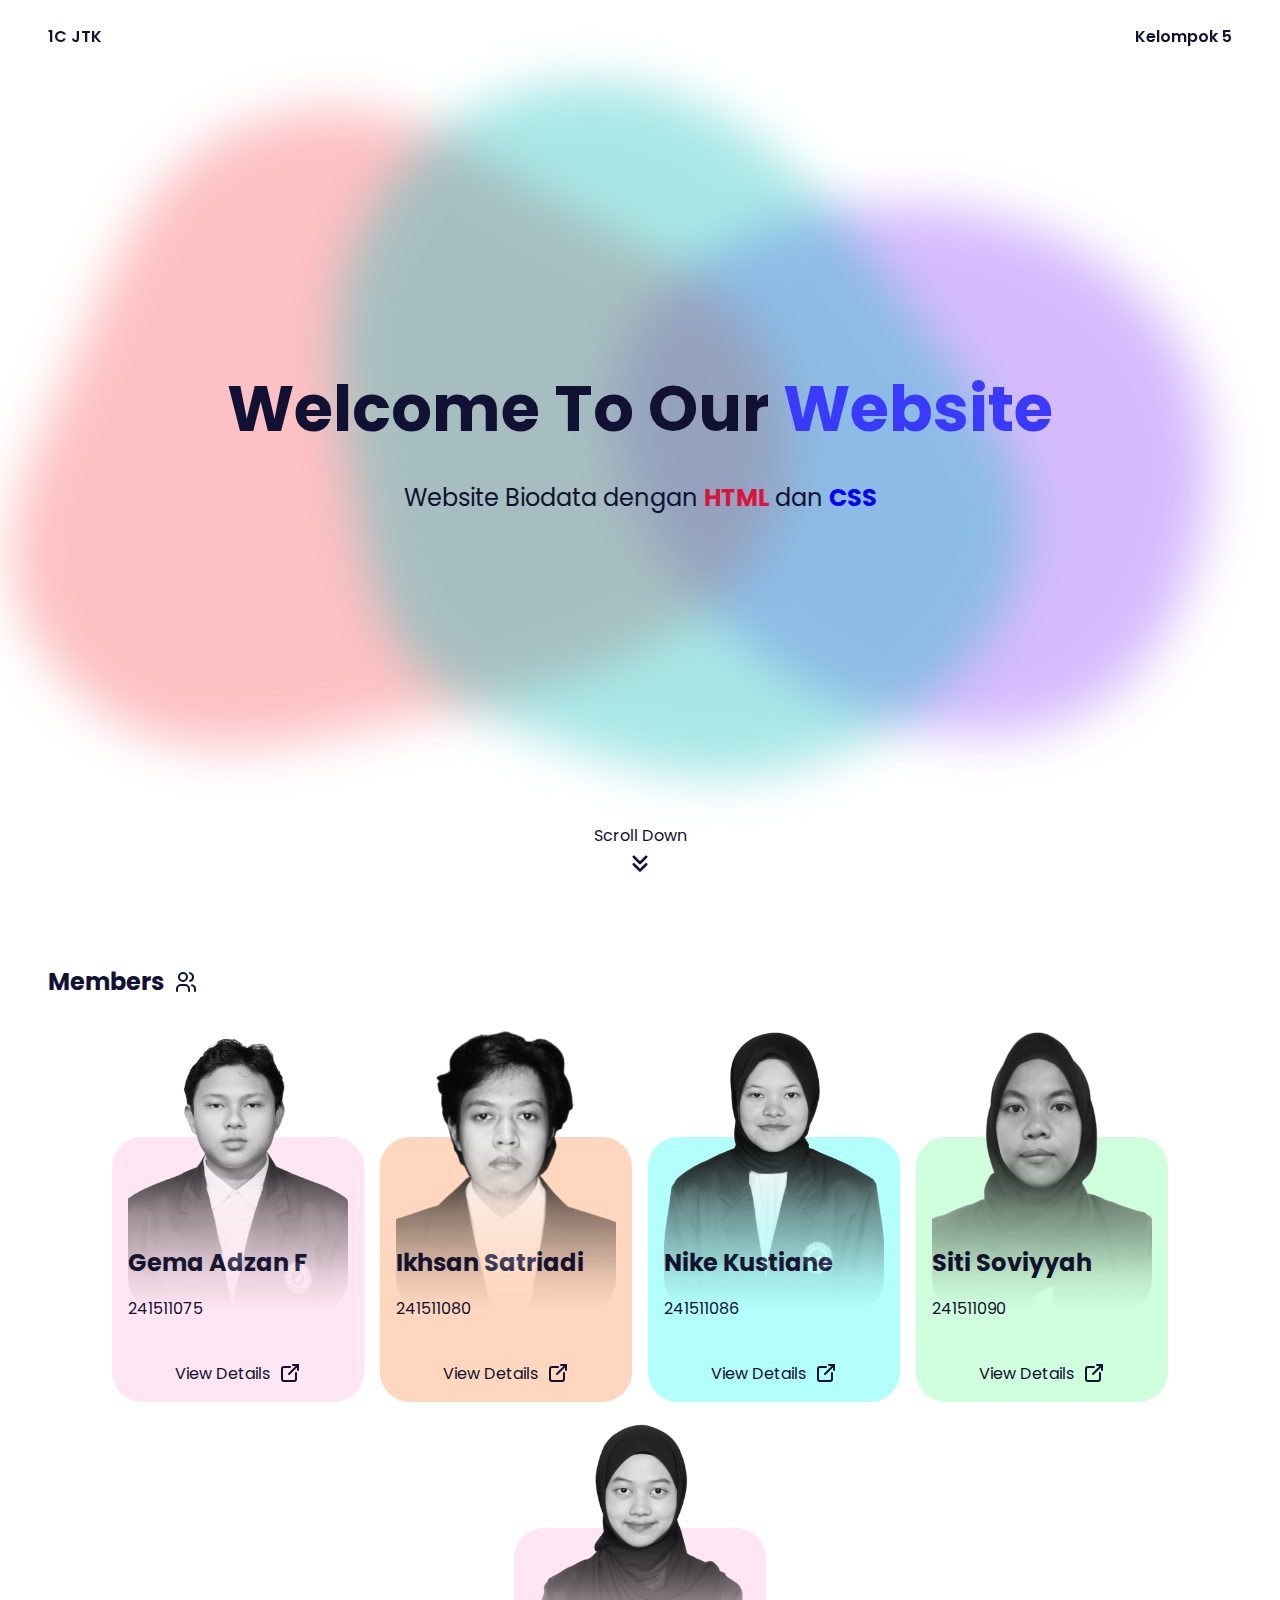
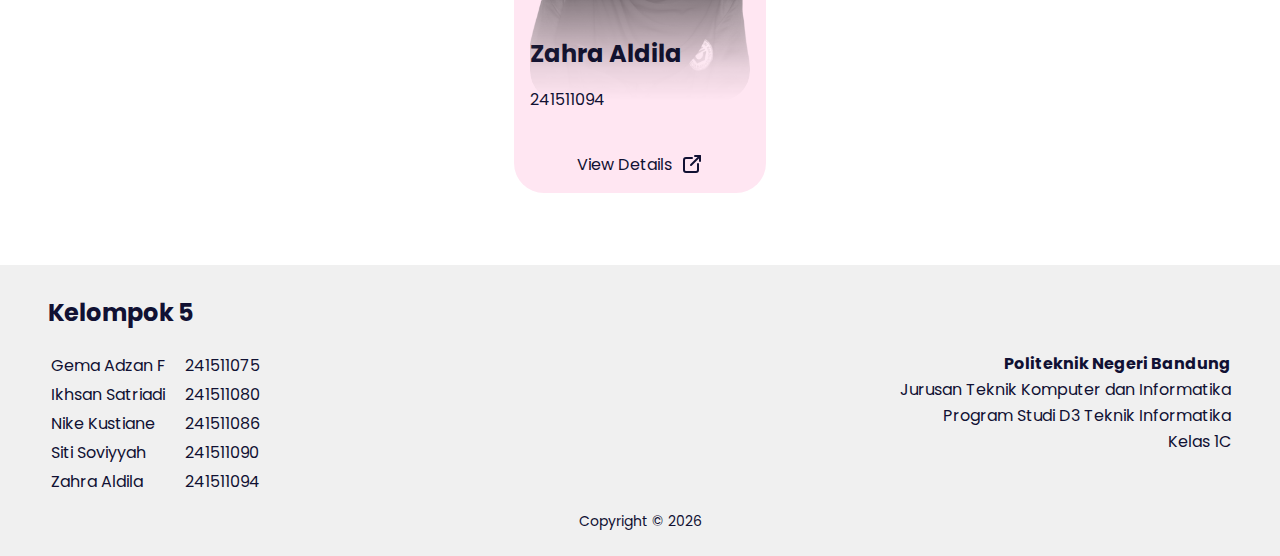
<file: index.html>
<!DOCTYPE html>
<html lang="en">

<head>
  <meta charset="UTF-8">
  <meta name="viewport" content="width=device-width, initial-scale=1.0">

  <link rel="preconnect" href="https://fonts.googleapis.com">
  <link rel="preconnect" href="https://fonts.gstatic.com" crossorigin>
  <link href="https://fonts.googleapis.com/css2?family=Poppins:ital,wght@0,100;0,200;0,300;0,400;0,500;0,600;0,700;0,800;0,900;1,100;1,200;1,300;1,400;1,500;1,600;1,700;1,800;1,900&display=swap"
    rel="stylesheet">

  <title>Home | Kelompok 5</title>
  <link rel="stylesheet" href="./assets/style.css">
</head>

<body>
  <header>
    <div class="header-left">
      <a href="#">
      </a>
      <p>1C JTK</p>
    </div>
    <div class="header-right">
      <p>Kelompok 5</p>
    </div>
  </header>

  <main>
    <section>
      <div class="hero-container">
        <div class="hero-background">
          <svg viewBox="0 0 200 200" style="transform: translateX(20vw);" xmlns="http://www.w3.org/2000/svg">
            <path fill="#8A3FFC" d="M66,-16.8C75.4,7.5,65.9,42.5,45.1,56.3C24.3,70,-7.8,62.4,-30.8,45.1C-53.9,27.7,-68,0.5,-61.3,-20C-54.7,-40.5,-27.3,-54.4,0.5,-54.5C28.3,-54.7,56.6,-41.1,66,-16.8Z"
              transform="translate(100 100)" />
          </svg>
          <svg viewBox="0 0 200 200" style="transform: translateX(-20vw);" xmlns="http://www.w3.org/2000/svg">
            <path fill="#FA4D56"
              d="M41.1,-53.8C56.7,-45.2,75.1,-37.8,83.8,-24.1C92.6,-10.4,91.7,9.6,82.6,23.5C73.5,37.5,56.1,45.4,41,50.5C25.8,55.6,12.9,57.9,-2.3,61.1C-17.6,64.4,-35.2,68.6,-50.8,63.6C-66.3,58.6,-79.8,44.4,-82.1,28.7C-84.4,13,-75.5,-4.3,-68.4,-20.9C-61.2,-37.5,-55.7,-53.4,-44.6,-63.4C-33.5,-73.4,-16.8,-77.5,-2,-74.8C12.8,-72,25.5,-62.3,41.1,-53.8Z"
              transform="translate(100 100)" />
          </svg>
          <svg viewBox="0 0 200 200" xmlns="http://www.w3.org/2000/svg">
            <path fill="#08BDBA"
              d="M36.5,-60.1C46.8,-50.2,54.2,-39.2,63.7,-26.7C73.2,-14.1,84.8,-0.1,85.8,14.3C86.8,28.8,77.3,43.8,65.1,54.4C52.8,65,37.8,71.2,23.3,72.3C8.8,73.4,-5.2,69.3,-18.5,64.7C-31.8,60,-44.4,54.7,-51.7,45.3C-59,36,-61,22.5,-63.5,8.8C-65.9,-4.9,-68.9,-18.8,-66.5,-33.1C-64.2,-47.3,-56.6,-61.7,-44.6,-70.8C-32.7,-79.9,-16.3,-83.6,-1.6,-81.1C13.1,-78.6,26.3,-70,36.5,-60.1Z"
              transform="translate(100 100)" />
          </svg>
        </div>
        <div class="hero-foreground">
          <h1 class="hero-title">Welcome To Our <span style="color: rgb(57, 57, 255);">Website</span></h1>
          <p class="hero-subtitle">
            Website Biodata dengan <strong style="color: crimson;">HTML</strong> dan <strong style="color: blue;">CSS</strong>
          </p>
        </div>
        <div class="hero-bottom">
          Scroll Down
          <svg xmlns="http://www.w3.org/2000/svg" width="30" height="30" viewBox="0 0 24 24" fill="none" stroke="currentColor" stroke-width="2" stroke-linecap="round" stroke-linejoin="round"
            class="icon icon-tabler icons-tabler-outline icon-tabler-chevrons-down">
            <path stroke="none" d="M0 0h24v24H0z" fill="none" />
            <path d="M7 7l5 5l5 -5" />
            <path d="M7 13l5 5l5 -5" />
          </svg>
        </div>
      </div>
    </section>

    <article class="members">
      <h2 style="display: flex; align-items: center; gap: 10px;">
        Members
        <svg xmlns="http://www.w3.org/2000/svg" width="24" height="24" viewBox="0 0 24 24" fill="none" stroke="currentColor" stroke-width="2" stroke-linecap="round" stroke-linejoin="round"
          class="icon icon-tabler icons-tabler-outline icon-tabler-users">
          <path stroke="none" d="M0 0h24v24H0z" fill="none" />
          <path d="M9 7m-4 0a4 4 0 1 0 8 0a4 4 0 1 0 -8 0" />
          <path d="M3 21v-2a4 4 0 0 1 4 -4h4a4 4 0 0 1 4 4v2" />
          <path d="M16 3.13a4 4 0 0 1 0 7.75" />
          <path d="M21 21v-2a4 4 0 0 0 -3 -3.85" />
        </svg>
      </h2>
      <div class="card-container">
        <a href="./pages/gema/index.html" target="_blank">
          <div class="card">
            <div class="container-foto">
              <div class="foto-box">
                <img class="foto" src="assets/images/1.png" alt="Gema">
              </div>
            </div>
            <div class="card-text">
              <h3>Gema Adzan F</h3>
              <p>241511075</p>
            </div>
            <div class="card-bottom">
              View Details
              <svg xmlns="http://www.w3.org/2000/svg" width="24" height="24" viewBox="0 0 24 24" fill="none" stroke="currentColor" stroke-width="2" stroke-linecap="round" stroke-linejoin="round"
                class="icon icon-tabler icons-tabler-outline icon-tabler-external-link">
                <path stroke="none" d="M0 0h24v24H0z" fill="none" />
                <path d="M12 6h-6a2 2 0 0 0 -2 2v10a2 2 0 0 0 2 2h10a2 2 0 0 0 2 -2v-6" />
                <path d="M11 13l9 -9" />
                <path d="M15 4h5v5" />
              </svg>
            </div>
          </div>
        </a>
        <a href="./pages/ikhsan/index.html" target="_blank">
          <div class="card">
            <div class="container-foto">
              <div class="foto-box">
                <img class="foto" src="assets/images/2.png" alt="Gema">
              </div>
            </div>
            <div class="card-text">
              <h3>Ikhsan Satriadi</h3>
              <p>241511080</p>
            </div>
            <div class="card-bottom">
              View Details
              <svg xmlns="http://www.w3.org/2000/svg" width="24" height="24" viewBox="0 0 24 24" fill="none" stroke="currentColor" stroke-width="2" stroke-linecap="round" stroke-linejoin="round"
                class="icon icon-tabler icons-tabler-outline icon-tabler-external-link">
                <path stroke="none" d="M0 0h24v24H0z" fill="none" />
                <path d="M12 6h-6a2 2 0 0 0 -2 2v10a2 2 0 0 0 2 2h10a2 2 0 0 0 2 -2v-6" />
                <path d="M11 13l9 -9" />
                <path d="M15 4h5v5" />
              </svg>
            </div>
          </div>
        </a>
        <a href="./pages/nike/index.html" target="_blank">
          <div class="card">
            <div class="container-foto">
              <div class="foto-box">
                <img class="foto" src="assets/images/3.png" alt="Gema">
              </div>
            </div>
            <div class="card-text">
              <h3>Nike Kustiane</h3>
              <p>241511086</p>
            </div>
            <div class="card-bottom">
              View Details
              <svg xmlns="http://www.w3.org/2000/svg" width="24" height="24" viewBox="0 0 24 24" fill="none" stroke="currentColor" stroke-width="2" stroke-linecap="round" stroke-linejoin="round"
                class="icon icon-tabler icons-tabler-outline icon-tabler-external-link">
                <path stroke="none" d="M0 0h24v24H0z" fill="none" />
                <path d="M12 6h-6a2 2 0 0 0 -2 2v10a2 2 0 0 0 2 2h10a2 2 0 0 0 2 -2v-6" />
                <path d="M11 13l9 -9" />
                <path d="M15 4h5v5" />
              </svg>
            </div>
          </div>
        </a>
        <a href="./pages/siti/index.html" target="_blank">
          <div class="card">
            <div class="container-foto">
              <div class="foto-box">
                <img class="foto" src="assets/images/4.png" alt="Gema">
              </div>
            </div>
            <div class="card-text">
              <h3>Siti Soviyyah</h3>
              <p>241511090</p>
            </div>
            <div class="card-bottom">
              View Details
              <svg xmlns="http://www.w3.org/2000/svg" width="24" height="24" viewBox="0 0 24 24" fill="none" stroke="currentColor" stroke-width="2" stroke-linecap="round" stroke-linejoin="round"
                class="icon icon-tabler icons-tabler-outline icon-tabler-external-link">
                <path stroke="none" d="M0 0h24v24H0z" fill="none" />
                <path d="M12 6h-6a2 2 0 0 0 -2 2v10a2 2 0 0 0 2 2h10a2 2 0 0 0 2 -2v-6" />
                <path d="M11 13l9 -9" />
                <path d="M15 4h5v5" />
              </svg>
            </div>
          </div>
        </a>
        <a href="./pages/zahra/index.html" target="_blank">
          <div class="card">
            <div class="container-foto">
              <div class="foto-box">
                <img class="foto" src="assets/images/5.png" alt="Gema">
              </div>
            </div>
            <div class="card-text">
              <h3>Zahra Aldila</h3>
              <p>241511094</p>
            </div>
            <div class="card-bottom">
              View Details
              <svg xmlns="http://www.w3.org/2000/svg" width="24" height="24" viewBox="0 0 24 24" fill="none" stroke="currentColor" stroke-width="2" stroke-linecap="round" stroke-linejoin="round"
                class="icon icon-tabler icons-tabler-outline icon-tabler-external-link">
                <path stroke="none" d="M0 0h24v24H0z" fill="none" />
                <path d="M12 6h-6a2 2 0 0 0 -2 2v10a2 2 0 0 0 2 2h10a2 2 0 0 0 2 -2v-6" />
                <path d="M11 13l9 -9" />
                <path d="M15 4h5v5" />
              </svg>
            </div>
          </div>
        </a>
      </div>
    </article>
  </main>

  <footer>
    <div class="footer-top">
      <h2>Kelompok 5</h2>
    </div>
    <div class="footer-body">
      <div class="footer-left">
        <table>
          <tr>
            <td>Gema Adzan F</td>
            <td>241511075</td>
          </tr>
          <tr>
            <td>Ikhsan Satriadi</td>
            <td>241511080</td>
          </tr>
          <tr>
            <td>Nike Kustiane</td>
            <td>241511086</td>
          </tr>
          <tr>
            <td>Siti Soviyyah</td>
            <td>241511090</td>
          </tr>
          <tr>
            <td>Zahra Aldila</td>
            <td>241511094</td>
          </tr>
        </table>
      </div>
      <div class="footer-right">
        <h4>Politeknik Negeri Bandung</h4>
        <p>Jurusan Teknik Komputer dan Informatika</p>
        <p>Program Studi D3 Teknik Informatika</p>
        <p>Kelas 1C</p>
      </div>
    </div>
    <div class="footer-bottom">
      <p>Copyright &copy; <span id="year"></span></p>
    </div>
  </footer>

  <script>
    const date = new Date();
    const year = date.getFullYear();
    document.getElementById("year").textContent = year;
  </script>
</body>

</html>
</file>
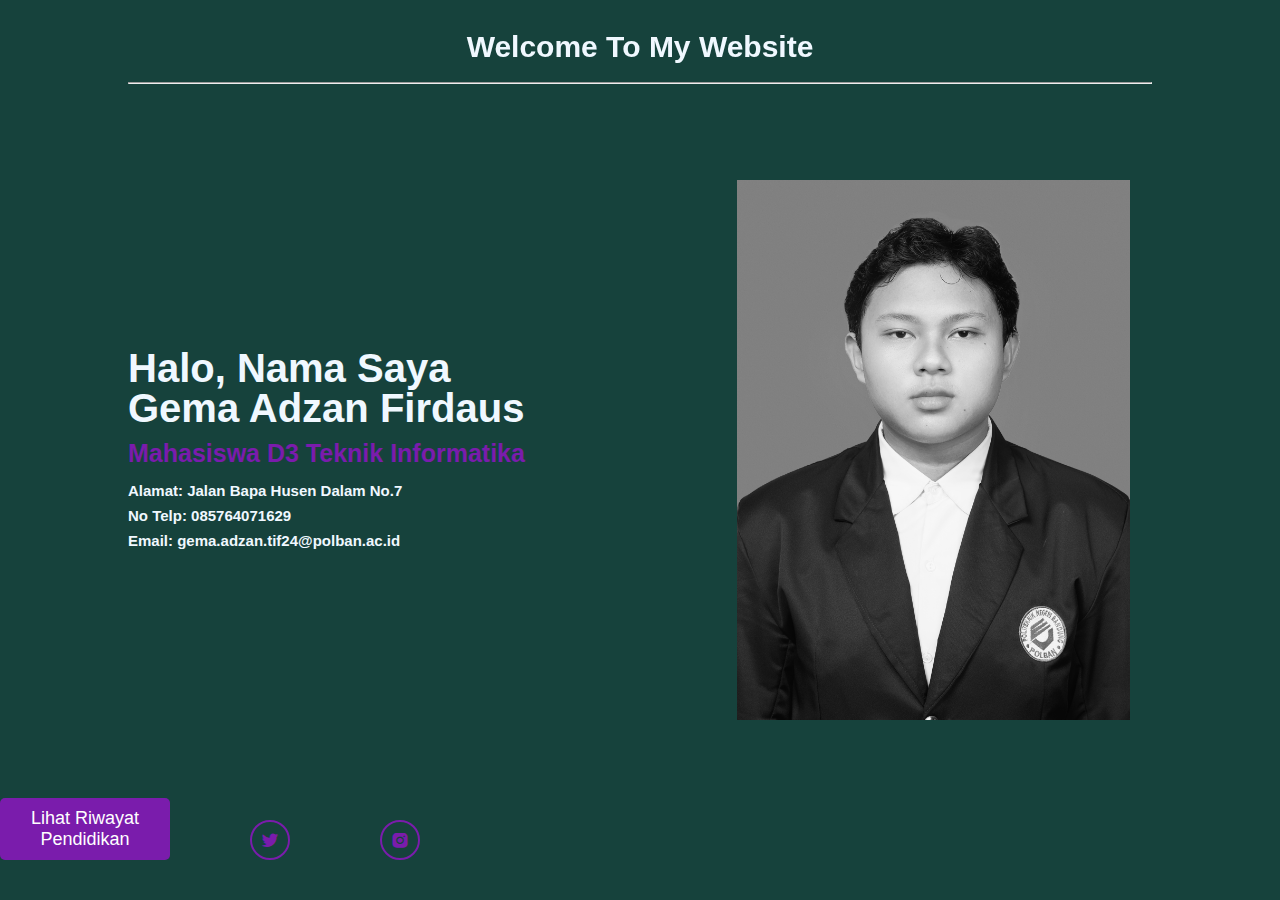
<file: pages/gema/index.html>
<!DOCTYPE html>
<html lang="en">
<head>
    <meta charset="UTF-8">
    <meta name="viewport" content="width=device-width, initial-scale=1.0">
    <title>Biodata</title>
    <link rel="stylesheet" href="style.css">
    <link href="https://unpkg.com/boxicons@2.1.4/css/boxicons.min.css" rel="stylesheet">
</head>

<body>
    <header class="header">
        <div class="judul"> Welcome To My Website</div>
        <br>
        <hr>
    </header>

    <section class="about-me">
        <div class="me">
            <h1>Halo, Nama Saya Gema Adzan Firdaus</h1>
            <h3>Mahasiswa D3 Teknik Informatika</h3>
            <h4>Alamat: Jalan Bapa Husen Dalam No.7 </h4>
            <h4>No Telp: 085764071629</h4>
            <h4>Email: gema.adzan.tif24@polban.ac.id</h4>
        </div>
        <div class="contact">
            <a href="https://x.com/risolpedasss"><i class='bx bxl-twitter'></i></a>
            <a href="https://www.instagram.com/gemafrd14/profilecard/?igshid=MTBqZm11dXd2bTZ6Nw=="><i class='bx bxl-instagram-alt'></i></a>
        </div>
        <div class="Fotodiri">
            <img src="Fotodiri.jpg" alt="Gambar" class="foto">
        </div>
    </section>

    <section class="riwayat-pendidikan">
        <a href="riwayatpendidikan.html">
            <button class="riwayat">Lihat Riwayat Pendidikan</button>
        </a>
    </section>

</body>
</html>
</file>
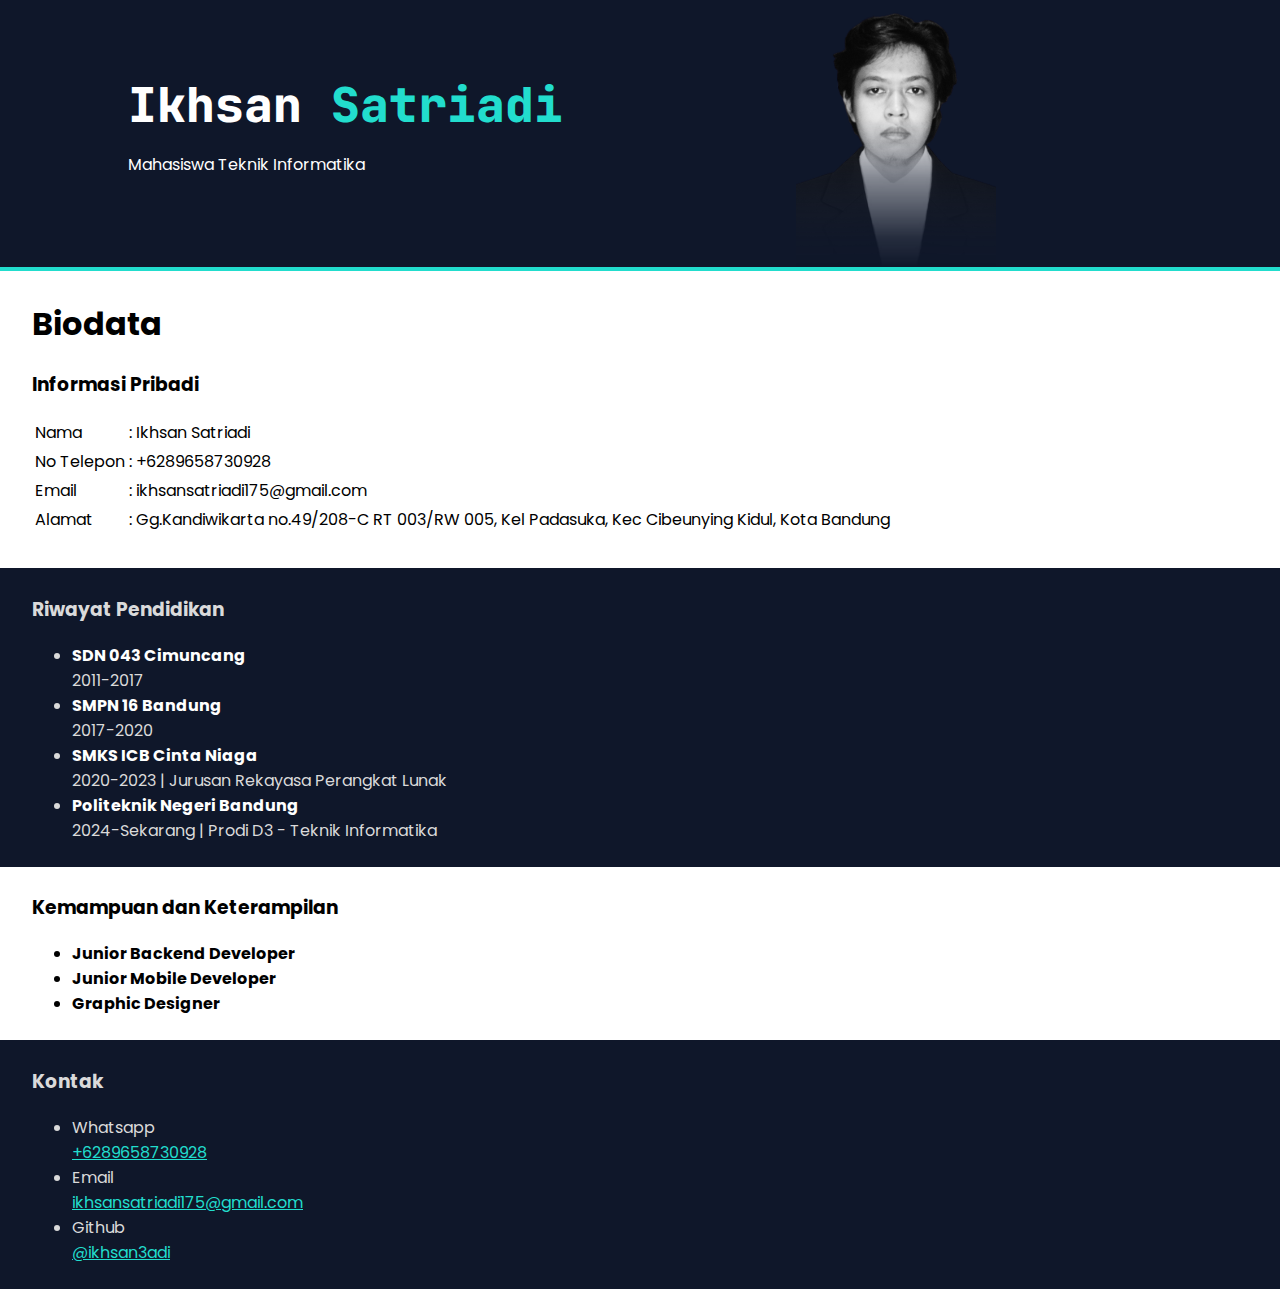
<file: pages/ikhsan/index.html>
<!DOCTYPE html>
<html lang="en">

<head>
  <meta charset="UTF-8">
  <meta name="viewport" content="width=device-width, initial-scale=1.0">
  <title>Ikhsan Satriadi</title>
  <link rel="preconnect" href="https://fonts.googleapis.com">
  <link rel="preconnect" href="https://fonts.gstatic.com" crossorigin>
  <link
    href="https://fonts.googleapis.com/css2?family=JetBrains+Mono:ital,wght@0,100..800;1,100..800&family=Poppins:ital,wght@0,100;0,200;0,300;0,400;0,500;0,600;0,700;0,800;0,900;1,100;1,200;1,300;1,400;1,500;1,600;1,700;1,800;1,900&display=swap"
    rel="stylesheet">
  <link rel="stylesheet" href="./assets/style.css">
</head>

<body>
  <section class="hero">
    <div class="hero-left">
      <h1 class="hero-title">Ikhsan <span style="font-family: inherit; color: #22ddcd;">Satriadi</span></h1>
      <p class="hero-subtitle">Mahasiswa Teknik Informatika</p>
    </div>
    <div class="hero-right">
      <img src="./assets/images/me.png" alt="Ikhsan Satriadi" class="foto">
    </div>
    <div class="hero-bottom"></div>
  </section>

  <section class="info">
    <h1 class="heading">Biodata</h1>
    <div>
      <h3>Informasi Pribadi</h3>
      <table>
        <tr>
          <td>Nama</td>
          <td>:</td>
          <td>Ikhsan Satriadi</td>
        </tr>
        <tr>
          <td>No Telepon</td>
          <td>:</td>
          <td>+6289658730928</td>
        </tr>
        <tr>
          <td>Email</td>
          <td>:</td>
          <td>ikhsansatriadi175@gmail.com</td>
        </tr>
        <tr>
          <td>Alamat</td>
          <td>:</td>
          <td>Gg.Kandiwikarta no.49/208-C RT 003/RW 005, Kel Padasuka, Kec Cibeunying Kidul, Kota Bandung</td>
        </tr>
      </table>
    </div>
    <br>
  </section>

  <section class="education">
    <div>
      <h3>Riwayat Pendidikan</h3>
      <ul>
        <li>
          <b>SDN 043 Cimuncang</b> <br>
          2011-2017
        </li>
        <li>
          <b>SMPN 16 Bandung</b> <br>
          2017-2020
        </li>
        <li>
          <b>SMKS ICB Cinta Niaga</b> <br>
          2020-2023 | Jurusan Rekayasa Perangkat Lunak
        </li>
        <li>
          <b>Politeknik Negeri Bandung</b> <br>
          2024-Sekarang | Prodi D3 - Teknik Informatika
        </li>
      </ul>
    </div>
  </section>

  <section class="skills">
    <div>
      <h3>Kemampuan dan Keterampilan</h3>
      <ul>
        <li>
          <b>Junior Backend Developer</b>
        </li>
        <li>
          <b>Junior Mobile Developer</b>
        </li>
        <li>
          <b>Graphic Designer</b>
        </li>
      </ul>
    </div>
  </section>

  <section class="contact">
    <div>
      <h3>Kontak</h3>
      <ul>
        <li>
          Whatsapp <br>
          <a href="https://wa.me/+6289658730928">+6289658730928</a>
        </li>
        <li>
          Email <br>
          <a href="mailto:ikhsansatriadi175@gmail.com">ikhsansatriadi175@gmail.com</a>
        </li>
        <li>
          Github <br>
          <a href="https://github.com/ikhsan3adi" target="_blank">@ikhsan3adi</a>
        </li>
      </ul>
    </div>
  </section>
</body>

</html>
</file>
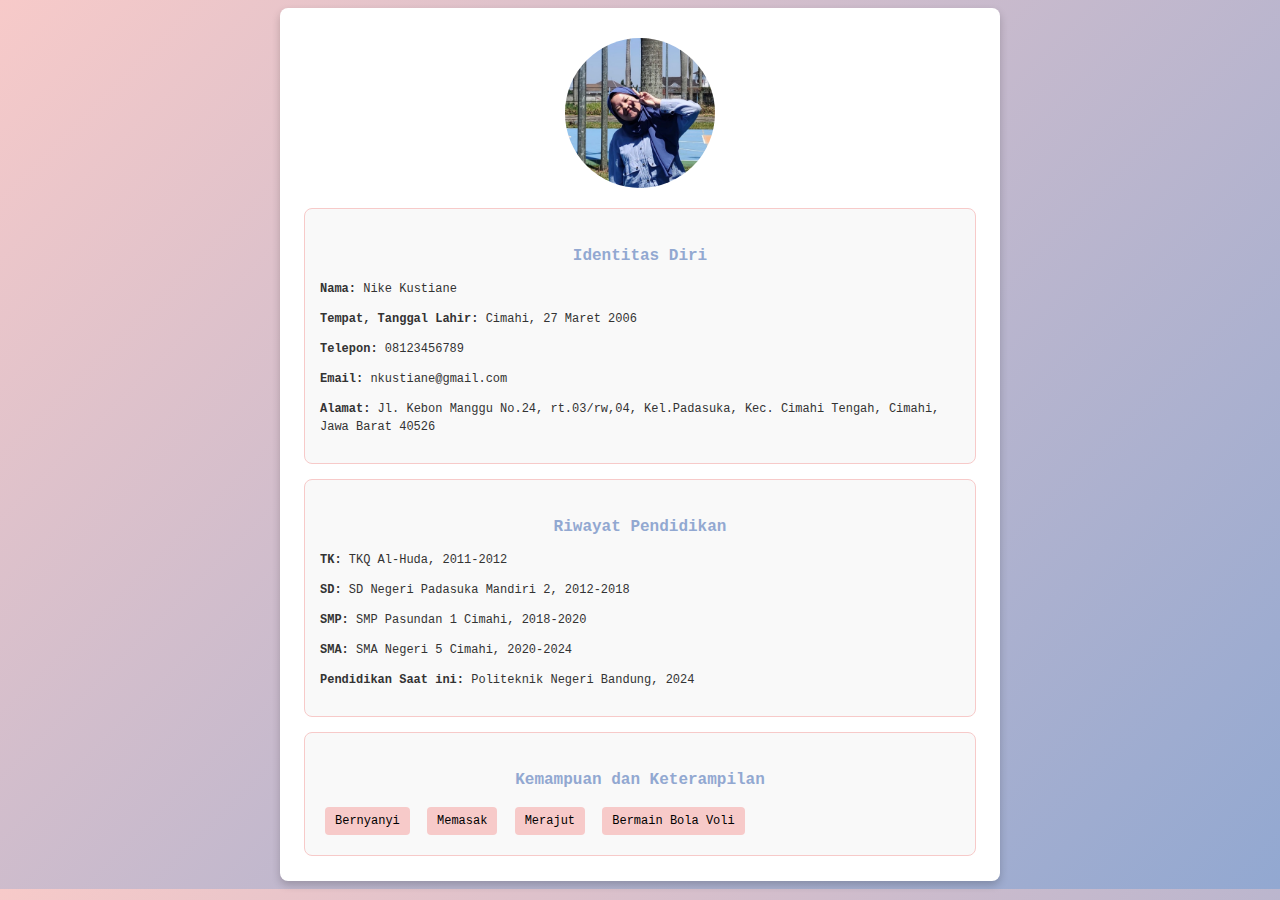
<file: pages/nike/index.html>
<!DOCTYPE html>
<html lang="id">
<head>
    <meta charset="UTF-8">
    <meta name="viewport" content="width=device-width, initial-scale=1.0">
    <title>Nike Kustiane </title>
    <style>
        body {
            font-family:'Courier New', Courier, monospace;
            background: linear-gradient(135deg, #f7cac9, #92a8d1);
            color: #333;
            margin: 5;
            padding: 5;
            display: flex;
            justify-content: center;
            align-items:left;
        }
        .container {
            background-color: #ffffff;
            border-radius: 8px;
            box-shadow: 0 4px 8px rgba(0, 0, 0, 0.2);
            width: 90%;
            max-width: 700px;
            padding: 10px;
        }
        .header {
            background-color: #92a8d1; 
            color: #ffffff;
           
        }
        .header h1 {
            margin: 0;
            font-weight: 600;
        }
        .profile-img {
            border-radius: 50%;
            margin: 20px auto;
            width: 150px;
            height: 150px;
            object-fit: cover;
            display: block;
        }
        .section-title {
            font-size: 16px;
            color: #92a8d1; 
            margin-bottom: 10px;
            margin-top: 20px;
            font-weight: 600;
            text-align: center;
        }
        .content {
            margin-right: 2%;
            margin-left: 2%;
            font-size: 12px;
            text-align: left; 
            line-height: 1.5;
        }

        .box {
            border: 1px solid #f7cac9; 
            border-radius: 8px;
            padding: 15px;
            margin-bottom: 15px;
            background-color: #f9f9f9;
        }

        .skills span {
            display: inline-block;
            background-color: #f7cac9; 
            color: #000000;
            padding: 5px 10px;
            border-radius: 4px;
            margin: 5px;
            font-weight: 400;
            
        }
    </style>
</head>
<body>
    <div class="container">
        <div class="header">
        </div>
        <img src="foto_biodata.jpg" class="profile-img">
        <div class="content">
            <div class="box">
            <h2 class="section-title">Identitas Diri</h2>
            <p><strong>Nama:</strong> Nike Kustiane</p>
            <p><strong>Tempat, Tanggal Lahir:</strong> Cimahi, 27 Maret 2006</p>
            <p><strong>Telepon:</strong> 08123456789</p>
            <p><strong>Email:</strong> nkustiane@gmail.com </p>
            <p><strong>Alamat:</strong> Jl. Kebon Manggu No.24, rt.03/rw,04, Kel.Padasuka, Kec. Cimahi Tengah, Cimahi, Jawa Barat 40526</p></div>
            
            <div class="box">
            <h2 class="section-title">Riwayat Pendidikan</h2>
            <p><strong>TK:</strong> TKQ Al-Huda, 2011-2012 </p>
            <p><strong>SD:</strong> SD Negeri Padasuka Mandiri 2, 2012-2018</p>
            <p><strong>SMP:</strong> SMP Pasundan 1 Cimahi, 2018-2020</p>
            <p><strong>SMA:</strong> SMA Negeri 5 Cimahi, 2020-2024</p>
            <p><strong>Pendidikan Saat ini:</strong> Politeknik Negeri Bandung, 2024</p></div>

            <div class="box">
            <h2 class="section-title">Kemampuan dan Keterampilan</h2>
            <div class="skills">
                <span>Bernyanyi</span>
                <span>Memasak</span>
                <span>Merajut</span>
                <span>Bermain Bola Voli</span></div>
            </div>
        </div>
    </div>
</body>
</html>
</file>
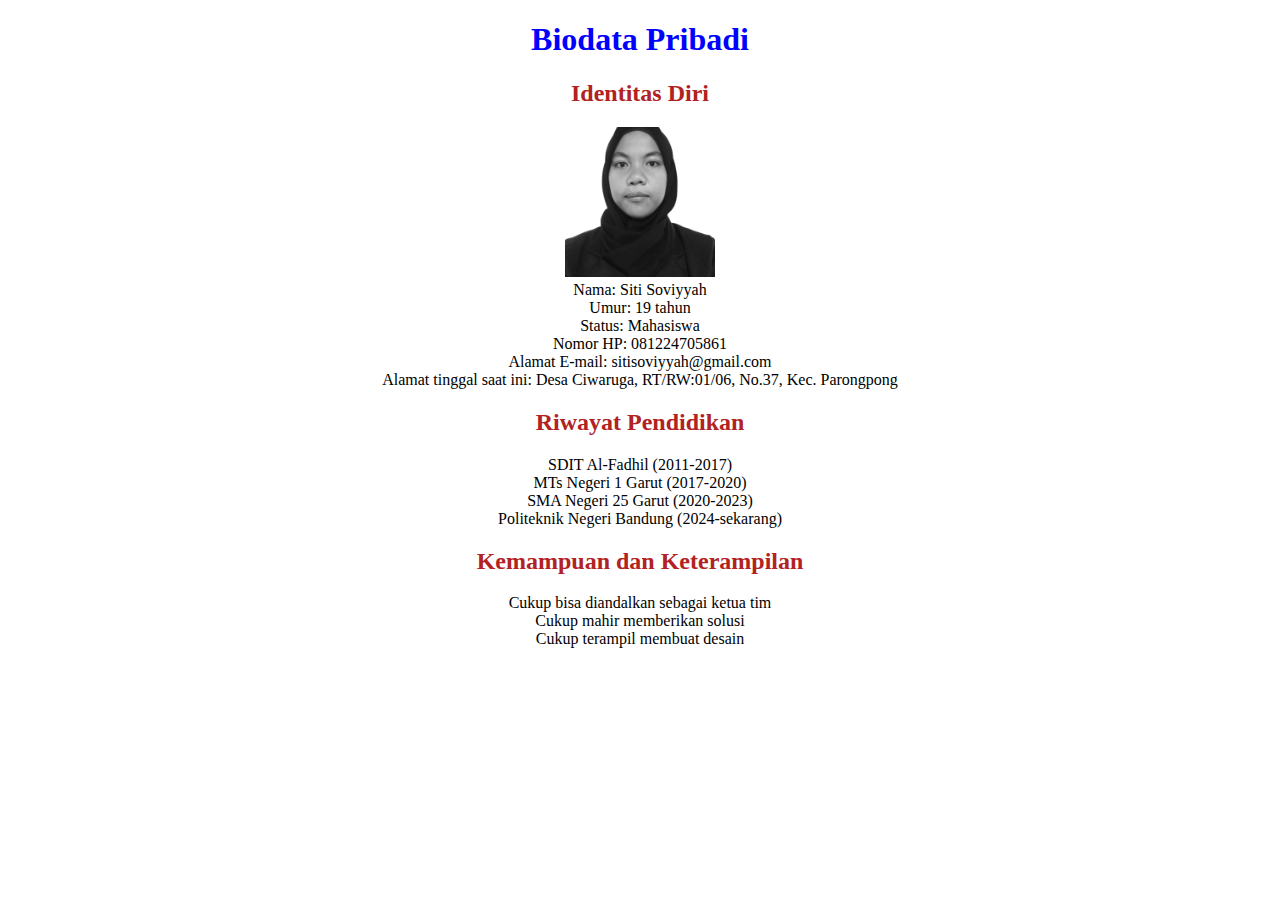
<file: pages/siti/index.html>
<!DOCTYPE html>
<html lang="id">

<head>
    <meta charset="UTF-8">
    <meta name="viewport" content="width=device-width, initial-scale=1.0">
    <title>Biodata Pribadi</title>
    <style>
        body {
            text-align: center;
            font-family: Verdana;
        }

        h1 {
            text-align: center;
            color: blue;
        }

        h2 {
            text-align: center;
            color: firebrick
        }
    </style>
</head>

<body>
    <div class="container">
        <header>
            <h1>Biodata Pribadi</h1>
            <h2>Identitas Diri</h2>
        </header>

        <section class="profile">
            <img src="../../assets/images/4.png" alt="Foto Profil" width="150" height="150" style="object-fit: cover;">
            <div>
                Nama: Siti Soviyyah<br>Umur: 19 tahun<br>Status: Mahasiswa<br>Nomor HP: 081224705861<br>Alamat E-mail: sitisoviyyah@gmail.com<br>Alamat tinggal saat ini: Desa Ciwaruga, RT/RW:01/06,
                No.37, Kec. Parongpong
            </div>
        </section>

        <section class="education_history">
            <h2>Riwayat Pendidikan</h2>
            <div>
                SDIT Al-Fadhil (2011-2017)<br>MTs Negeri 1 Garut (2017-2020)<br>SMA Negeri 25 Garut (2020-2023)<br>Politeknik Negeri Bandung (2024-sekarang)
            </div>
        </section>

        <section class="abilities">
            <h2>Kemampuan dan Keterampilan</h2>
            <div>
                Cukup bisa diandalkan sebagai ketua tim<br>Cukup mahir memberikan solusi<br>Cukup terampil membuat desain
            </div>
        </section>
    </div>
</body>

</html>
</file>
<file: assets/style.css>
* {
  font-family: "Poppins", Helvetica, sans-serif;
  color: #113;
}

body {
  margin: 0;
  padding: 0;
}

a {
  text-decoration: none;
}

header {
  background-color: #ffffff15;
  padding: 8px 48px;
  box-sizing: border-box;
  position: fixed;
  display: flex;
  flex-direction: row;
  align-items: center;
  justify-content: space-between;
  width: 100%;
  z-index: 2;
}

.header-left,
.header-right {
  font-weight: 600;
}

.header-right {
  text-align: end;
}

.hero-container {
  position: relative;
  height: 100vh;
  display: flex;
  justify-content: center;
  align-items: center;
}

.hero-background {
  /* background-color: #d2f0ff; */
  position: relative;
  overflow: hidden;
  top: 0;
  left: 0;
  width: 100%;
  height: 100%;
  display: flex;
  justify-content: center;
  align-items: center;
  z-index: -1;
}

@media (max-width: 768px) {
  .hero-background svg {
    width: 75%;
  }
}

.hero-background svg {
  position: absolute;
  box-sizing: border-box;
  opacity: 0.35;
  transition: 0.25s;
  height: 100%;
  filter: blur(25px);
}

/*? gk jalan */
.hero-background svg:hover {
  scale: 1.02;
  opacity: 1;
  transition: 0.25s;
}

.hero-foreground {
  position: absolute;
  top: 0;
  left: 0;
  width: 100%;
  height: 100%;
  display: flex;
  justify-content: center;
  align-items: center;
  flex-direction: column;
}

.hero-title {
  font-size: 64px;
  margin: 0;
  text-align: center;
  transition: 0.25s;
}

.hero-title:hover {
  transition: 0.25s;
  scale: 1.01;
}

.hero-subtitle {
  font-size: 24px;
  text-align: center;
  transition: 0.25s;
}

.hero-bottom {
  position: absolute;
  bottom: 0;
  left: 0;
  width: 100%;
  height: 100px;
  display: flex;
  justify-content: center;
  align-items: center;
  flex-direction: column;
}

.hero-bottom svg {
  animation: swipedown 2s linear infinite;
}

@keyframes swipedown {
  from {
    transform: translateY(0);
  }

  50% {
    transform: translateY(7px);
  }

  to {
    transform: translateY(0);
  }
}

article.members {
  margin: 64px 48px;
}

.card-container {
  display: flex;
  flex-wrap: wrap;
  justify-content: center;
  align-items: center;
  padding: 8px;
  gap: 16px;
}

.card {
  margin-top: 110px;
  width: 220px;
  padding: 8px 16px;
  border-radius: 30px;
  position: relative;
  transition: 0.25s;
}

a .card {
  text-decoration: none;
  color: inherit;
}

.card-container>a:nth-child(1)>.card {
  background-color: #ffe6f2;
}

.card-container>a:nth-child(2)>.card {
  background-color: #ffd7be;
}

.card-container>a:nth-child(3)>.card {
  background-color: #b2fffc;
}

.card-container>a:nth-child(4)>.card {
  background-color: #cfffdc;
}

.card-container>a:nth-child(5)>.card {
  background-color: #ffe6f2;
}

.card:hover {
  transition: 0.25s;
  scale: 1.05;
  filter: brightness(0.5);
}

.card:hover .foto {
  transition: 0.25s;
  translate: 0 -2px;
}

.card:active {
  scale: 0.95;
}

.container-foto {
  height: 100px;
}

.foto-box {
  position: absolute;
  top: -120px;
}

.foto {
  border-radius: 30px;
  width: 220px;
  mask-image: linear-gradient(to bottom,
      rgb(0, 0, 0),
      rgb(0, 0, 0),
      rgb(0, 0, 0),
      rgb(0, 0, 0),
      rgb(0, 0, 0),
      rgba(0, 0, 0, 0.8),
      rgba(0, 0, 0, 0.5),
      rgba(0, 0, 0, 0.3),
      rgba(0, 0, 0, 0.1),
      rgba(0, 0, 0, 0));
}

.card-text {
  display: flex;
  flex-direction: column;
}

.card-text h3 {
  font-size: 24px;
  margin: 0;
}

.card-bottom {
  display: flex;
  justify-content: center;
  align-items: center;
  gap: 8px;
  margin-top: 16px;
  padding: 8px 16px;
}

footer {
  background-color: #f0f0f0;
  padding: 10px 48px;
}

.footer-body {
  display: flex;
  justify-content: space-between;
}

.footer-left {
  text-align: left;
}

.footer-right {
  text-align: right;
}

.footer-right>* {
  margin: 1px;
}

.footer-left table td:nth-child(2) {
  padding-left: 16px;
}

.footer-bottom {
  text-align: center;
  font-size: 14px;
  color: #555;
}

/** Responsive */
@media screen and (max-width: 768px) {
  header {
    padding: 8px 36px;
  }

  .hero-title {
    font-size: 48px;
  }

  .hero-subtitle {
    font-size: 16px;
  }

  article.members {
    margin: 48px 36px;
  }

  footer {
    padding: 10px 36px;
  }

  .footer-body {
    flex-direction: column;
    gap: 16px;
  }

  .footer-top {
    text-align: center;
  }

  .footer-left table {
    margin: 0 auto;
  }

  .footer-right {
    text-align: center;
  }

  .card {
    width: 200px;
    border-radius: 25px;
  }

  .container-foto {
    height: 80px;
  }

  .foto {
    width: 200px;
    border-radius: 25px;
  }
}
</file>
<file: pages/gema/style.css>
* {
  margin: 0;
  padding: 0;
  font-family: Arial;
  box-sizing: border-box;
}

body {
  background-color: #16423C
}
/* home.html */
.header {
  position: fixed;
  top: 0;
  left: 0;
  width: 100%;
  padding: 30px 10%;
}

.judul {
  text-align: center;
  color: aliceblue;
  font-weight: 800;
  font-size: 30px;
  transition: 0.3s;
}

.judul:hover {
  color: #059212;
}
.about-me {
  height: 100vh;
  display: flex;
  padding: 0px 10%;
  align-items: center;
}
.me {

max-width: 400px;
line-height: 50px;
color: aliceblue;
line-height: 25px;
}

.me h1 {
font-size: 40px;
font-weight: 40px;
line-height: 40px; 
}

.me h3 {
  font-size: 25px;
  color: #7A1CAC;
  font-weight: 200px;
  line-height: 50px;
}

.me h4 {
  font-size: 15px;
  font-weight: 200px;
}

.contact {
  position: absolute;
  bottom: 40px;
  left: 250px;
  width: 170px;
  display: flex;
  justify-content: space-between;

}

.contact a {
  display: inline-flex;
  justify-content: center;
  align-items: center;
  width: 40px;
  height: 40px;
  background: transparent;
  border: 2px solid #7A1CAC;
  border-radius: 50%;
  font-size : 20px;
  color: #7A1CAC;
  text-decoration: none;
  transition: 0.3s;

}

.contact a:hover {
  background-color: aliceblue;
}

.fotodiri {
  width: 300px; 
  height: 200px; 
  position: relative; 
}

.foto {
  position: absolute; 
  top: 50%; 
  right: 150px;
  transform: translateY(-50%);
  max-width: 60%;
  max-height: 60%;
}

.riwayat {
  background-color: #7A1CAC; 
  color: white;
  padding: 10px 20px;
  text-align: center;
  font-size: 18px;
  border: none;
  border-radius: 5px;
  cursor: pointer;
  text-decoration: none;
  transition: 0.3s;
  display: inline-block; 
  margin-top: 20px; 
}

.riwayat:hover {
  background-color: aliceblue;
  color: #7A1CAC;
}

.riwayat {
  position: absolute;
  bottom: 40px;
  width: 170px;
  display: flex;
  justify-content: space-between;

}

.riwayat a {
  display: inline-flex;
  justify-content: center;
  align-items: center;
  width: 40px;
  height: 40px;
  background: transparent;
  border: 2px solid #7A1CAC;
  border-radius: 50%;
  font-size : 20px;
  color: #7A1CAC;
  text-decoration: none;
  transition: 0.3s;
}

/*Riwayat Pendidikan*/

* {
  margin: 0;
  padding: 0;
  font-family: Arial;
  box-sizing: border-box;
}

body {
  background-color: #16423C
}
#section-riwayat {
  padding: 20px;
}

#section-riwayat ul {
  list-style: none; /* Menghapus bullet points dari list */
  padding: 0;
  display: flex;
  flex-direction: column; /* Menampilkan item secara vertikal */
  align-items: center; /* Menempatkan gambar dan teks di tengah */
  justify-content: center;
}

#section-riwayat li {
  text-align: center;
  margin-bottom: 30px; /* Memberikan jarak antara elemen gambar dan teks */
}

#section-riwayat .foto {
  width: 100%;
  height: auto;
  max-width: 250px; /* Membuat gambar lebih besar, bisa disesuaikan */
}

#section-riwayat li p {
  margin-top: 15px; /* Memberikan jarak antara gambar dan teks */
  font-size: 16px; /* Ukuran font untuk teks */
  color: #444; /* Warna teks sedikit lebih gelap */
  font-weight: normal; /* Membuat teks tidak terlalu tebal */
}
</file>
<file: pages/ikhsan/assets/style.css>
* {
  font-family: "Poppins", Helvetica, sans-serif;
}

body {
  margin: 0;
  padding: 0;
}

section {
  padding: 8px 32px;
}

section.hero {
  color: #fff;
  background-color: #0f172a;
  position: relative;
  box-sizing: border-box;
  width: 100%;
  padding: 0 128px;
  display: flex;
  flex-wrap: wrap;
  justify-content: space-between;
  align-items: center;
  border-bottom: 4px solid #22ddcd;
}

.hero-title {
  font-size: 48px;
  margin: 0;
  color: #fff;
  font-family: "JetBrains Mono", 'Courier New', Courier, monospace;
  font-weight: 900;
  transition: 0.25s;
}

.hero-left {
  width: 50%;
}

.hero-right {
  width: 50%;
  display: flex;
  justify-content: center;
  align-items: center;
}

.foto {
  margin: 0 auto;
  width: 200px;
  transition: 0.25s;
  mask-image: linear-gradient(to bottom,
      rgb(0, 0, 0),
      rgb(0, 0, 0),
      rgb(0, 0, 0),
      rgb(0, 0, 0),
      rgb(0, 0, 0),
      rgba(0, 0, 0, 0.8),
      rgba(0, 0, 0, 0.5),
      rgba(0, 0, 0, 0.3),
      rgba(0, 0, 0, 0.1),
      rgba(0, 0, 0, 0));
}

td {
  vertical-align: top;
}

section.info {
  padding: 8px 32px;
}

section.education {
  background-color: #0f172a;
  padding: 8px 32px;
  color: #dadada;
}

section.contact {
  background-color: #0f172a;
  padding: 8px 32px;
  color: #dadada;
}

section.contact a {
  color: #22ddcd;
}

section.education b {
  color: #fff;
}


@media screen and (max-width: 768px) {
  .hero-title {
    margin-top: 24px;
    font-size: 24px;
    text-align: center;
  }

  .hero-subtitle {
    font-size: 16px;
    text-align: center;
  }

  .hero-left {
    width: 100%;
  }

  .hero-right {
    width: 100%;
  }

  .foto {
    margin-bottom: 16px;
  }

  section.info {
    padding: 8px 16px;
  }

  section.education {
    padding: 8px 16px;
  }

  section.skills {
    padding: 8px 16px;
  }
}
</file>
